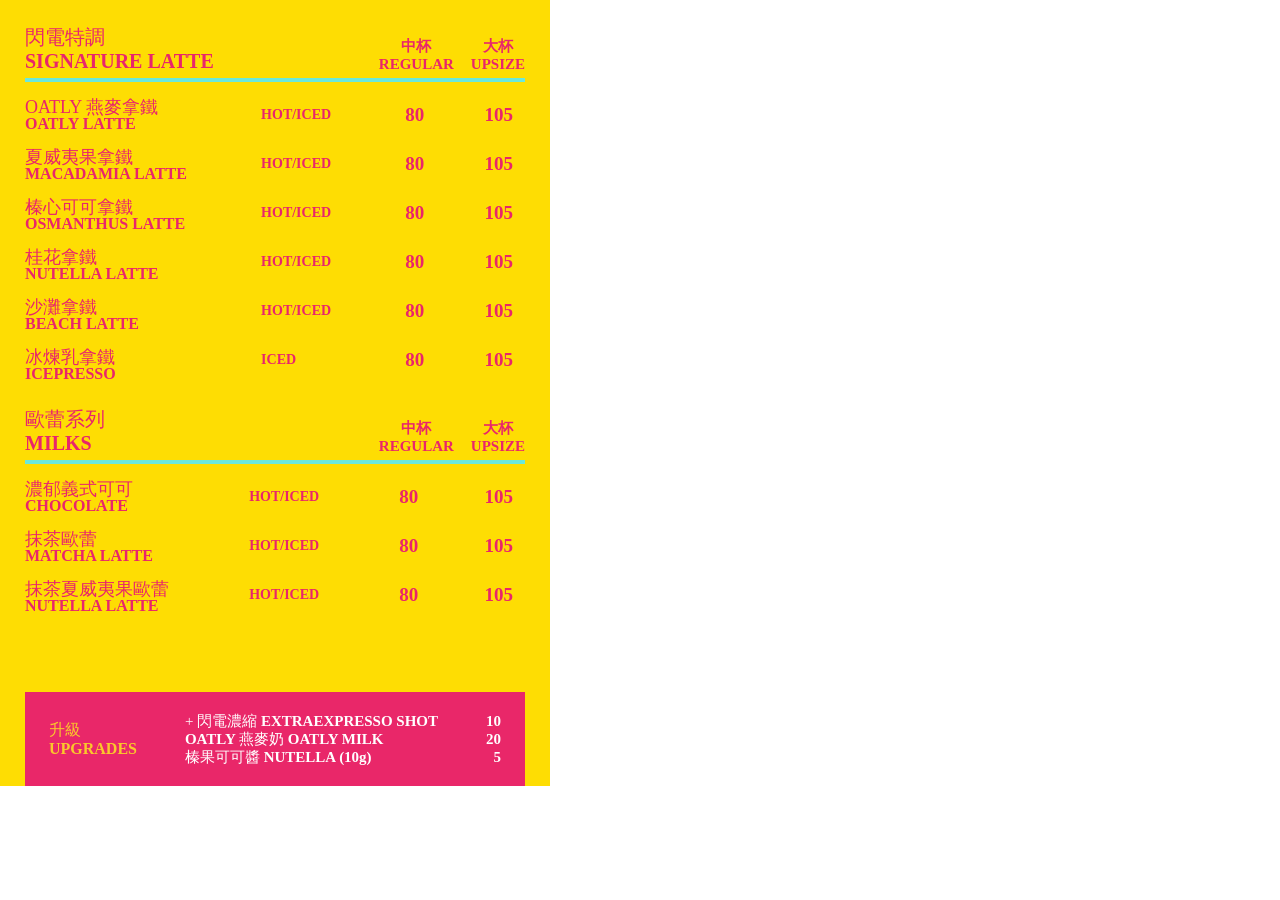
<file: Documents/HTML/coffee-menu/index.html>
<!DOCTYPE html>
<html lang="en">
<head>
    <meta charset="UTF-8">
    <meta http-equiv="X-UA-Compatible" content="IE=edge">
    <meta name="viewport" content="width=device-width, initial-scale=1.0">
    <title>coffee menu</title>
    <link rel="stylesheet" href="style.css">
</head>
<body>
    <div class="container">
        <div class="category">
            <div>
                <h1>閃電特調</h1>
                <h2>SIGNATURE LATTE</h2>
            </div>
            <div class="size">
                <div class="M">
                    <p>中杯<br>REGULAR</p>
                </div>
                <div class="L">
                    <p>大杯<br>UPSIZE</p>
                </div>
            </div>
        </div>
        <div class="content">
            <div class="item">
                <div class="item1">
                    <h3>OATLY 燕麥拿鐵</h3>
                    <h4>OATLY LATTE<h4>
                </div>
                <div class="item2">
                    <h3>夏威夷果拿鐵<h3>
                    <h4>MACADAMIA LATTE<h4>
                </div>
                <div class="item3">
                    <h3>榛心可可拿鐵</h3>
                    <h4>OSMANTHUS LATTE</h4>
                </div>
                <div class="item4">
                    <h3>桂花拿鐵</h3>
                    <h4>NUTELLA LATTE</h4>
                </div>
                <div class="item5">
                    <h3>沙灘拿鐵</h3>
                    <h4>BEACH LATTE</h4>
                </div>
                <div class="item6">
                    <h3>冰煉乳拿鐵</h3>
                    <h4>ICEPRESSO</h4>
                </div>
            </div>
            <div class="item-HI">
                <p>HOT/ICED</p>
                <p>HOT/ICED</p>
                <p>HOT/ICED</p>
                <p>HOT/ICED</p>
                <p>HOT/ICED</p>
                <p>ICED</p>
            </div>
            <div class="item-M">
                <p>80</p>
                <p>80</p>
                <p>80</p>
                <p>80</p>
                <p>80</p>
                <p>80</p>
            </div>
            <div class="item-L">
                <p>105</p>
                <p>105</p>
                <p>105</p>
                <p>105</p>
                <p>105</p>
                <p>105</p>
            </div>
        </div>
        <div class="category">
            <div>
                <h1>歐蕾系列</h1>
                <h2>MILKS</h2>
            </div>
            <div class="size">
                <div class="M">
                    <p>中杯<br>REGULAR</p>
                </div>
                <div class="L">
                    <p>大杯<br>UPSIZE</p>
                </div>
            </div>
        </div>
        <div class="content">
            <div class="item">
                <div class="item1">
                    <h3>濃郁義式可可</h3>
                    <h4>CHOCOLATE<h4>
                </div>
                <div class="item2">
                    <h3>抹茶歐蕾<h3>
                    <h4>MATCHA LATTE<h4>
                </div>
                <div class="item3">
                    <h3>抹茶夏威夷果歐蕾</h3>
                    <h4>NUTELLA LATTE</h4>
                </div>
            </div>
            <div class="item-HI">
                <p>HOT/ICED</p>
                <p>HOT/ICED</p>
                <p>HOT/ICED</p>
            </div>
            <div class="item-M">
                <p>80</p>
                <p>80</p>
                <p>80</p>
            </div>
            <div class="item-L">
                <p>105</p>
                <p>105</p>
                <p>105</p>
            </div>
        </div>
        <div class="footer">
            <div class="upgrades-title">
                <h5>升級</h5>
                <h6>UPGRADES</h6>
            </div>
            <div class="upgrades-items">
                <p1>+ 閃電濃縮 </p1>EXTRAEXPRESSO SHOT<br>OATLY <p1> 燕麥奶 </p1> OATLY MILK<br><p1> 榛果可可醬 </p1> NUTELLA (10g)</p>
            </div>
            <div class="upgrades-money">
                <p>10<br>20<br>5</p>
            </div>
        </div>
    </div>
</body>
</html>
</file>
<file: Documents/HTML/coffee-menu/style.css>
/* http://meyerweb.com/eric/tools/css/reset/ 
   v2.0 | 20110126
   License: none (public domain)
*/

html, body, div, span, applet, object, iframe,
h1, h2, h3, h4, h5, h6, p, blockquote, pre,
a, abbr, acronym, address, big, cite, code,
del, dfn, em, img, ins, kbd, q, s, samp,
small, strike, strong, sub, sup, tt, var,
b, u, i, center,
dl, dt, dd, ol, ul, li,
fieldset, form, label, legend,
table, caption, tbody, tfoot, thead, tr, th, td,
article, aside, canvas, details, embed, 
figure, figcaption, footer, header, hgroup, 
menu, nav, output, ruby, section, summary,
time, mark, audio, video {
	margin: 0;
	padding: 0;
	border: 0;
	font-size: 100%;
	font: inherit;
	vertical-align: baseline;
}
/* HTML5 display-role reset for older browsers */
article, aside, details, figcaption, figure, 
footer, header, hgroup, menu, nav, section {
	display: block;
}
body {
	line-height: 1;
}
ol, ul {
	list-style: none;
}
blockquote, q {
	quotes: none;
}
blockquote:before, blockquote:after,
q:before, q:after {
	content: '';
	content: none;
}
table {
	border-collapse: collapse;
	border-spacing: 0;
}

/* ------ start ------- */
.container{
    width: 500px;
    background-color: #FEDD03;
    padding: 25px 25px 0 25px;
    font-family:'Times New Roman';
    font-weight: bold;
    color: #E9256B;
}
.category{
    display: flex;
    justify-content:space-between;
    align-items: flex-end;
    border-bottom: 4px solid #6CE8DC;
    line-height: 1.2;
    padding-bottom: 5px;
}
h1,h2{
    font-size: 20px;
}
.size{
    font-size: 15px;
    text-align: center;
    display: flex;
}
.M{
    padding-right: 17px;
}
.content{
    display: flex;
    justify-content:space-between;
    padding-right: 12px;
    margin-top: 8px;
}
h1,h5,p1{
    font-weight: normal;
}
h3{
    font-size: 18px;
    font-weight: normal;
}
h4{
    font-size: 16px;
}
.item-HI{
    font-size: 14px;
    margin: 0 14PX;
}
.item-HI p{
    padding: 17.5px 0;
}
.item-M,.item-L{
    font-size: 19px;
}
.item-M p,.item-L p{
    padding: 15px 0;
}
.item1,.item2,.item3,.item4,.item5{
    padding: 8px 0;
}
.item6{
    padding: 8px 0 25px 0;
}
.footer{
    display: flex;
    justify-content: space-around;
    align-items: center;
    width: 500px;
    padding: 20px 0;
    background-color: #E92769;
    line-height: 1.2;
    margin:70px 0 auto;
}
.upgrades-title{
    color: #FAC82B;
    font-size: 16px;
}
.upgrades-items,.upgrades-money{
    color: white;
    font-size: 15px;
}
.upgrades-money{
    text-align: right;
}
</file>
